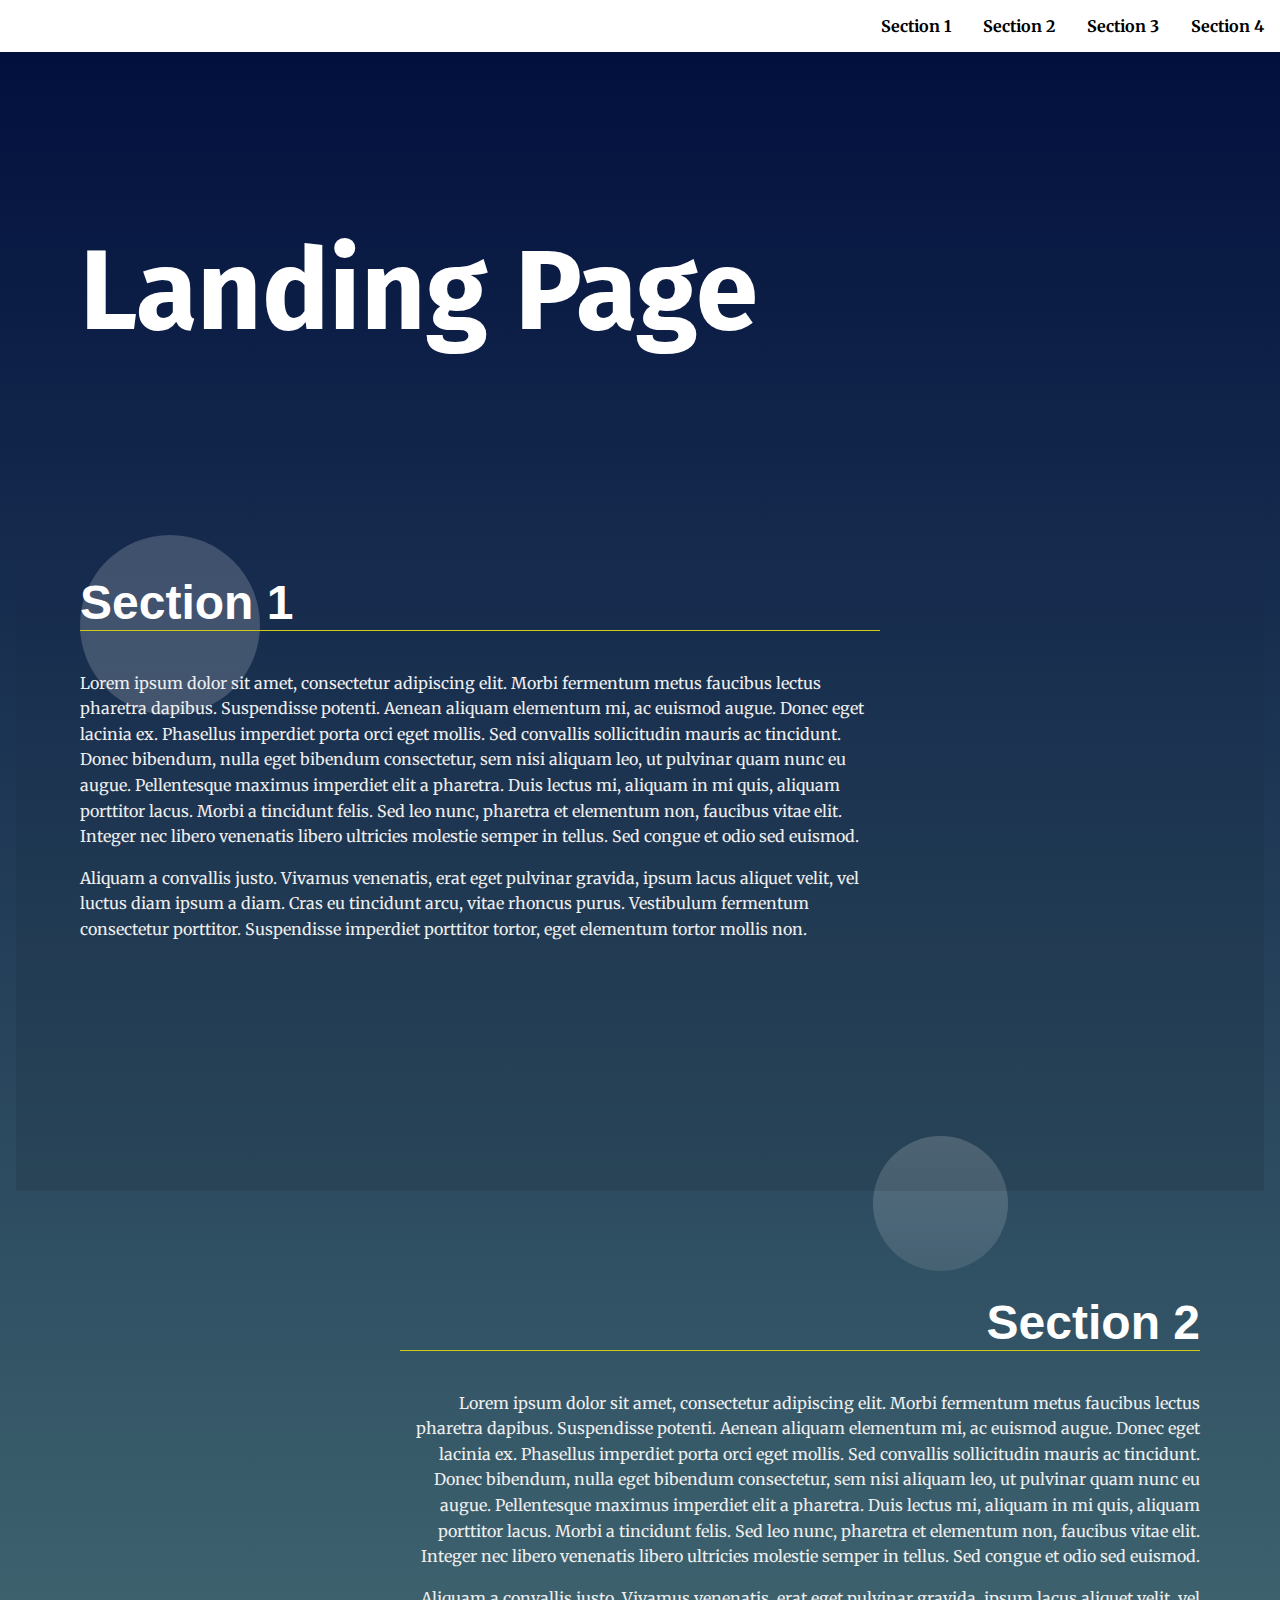
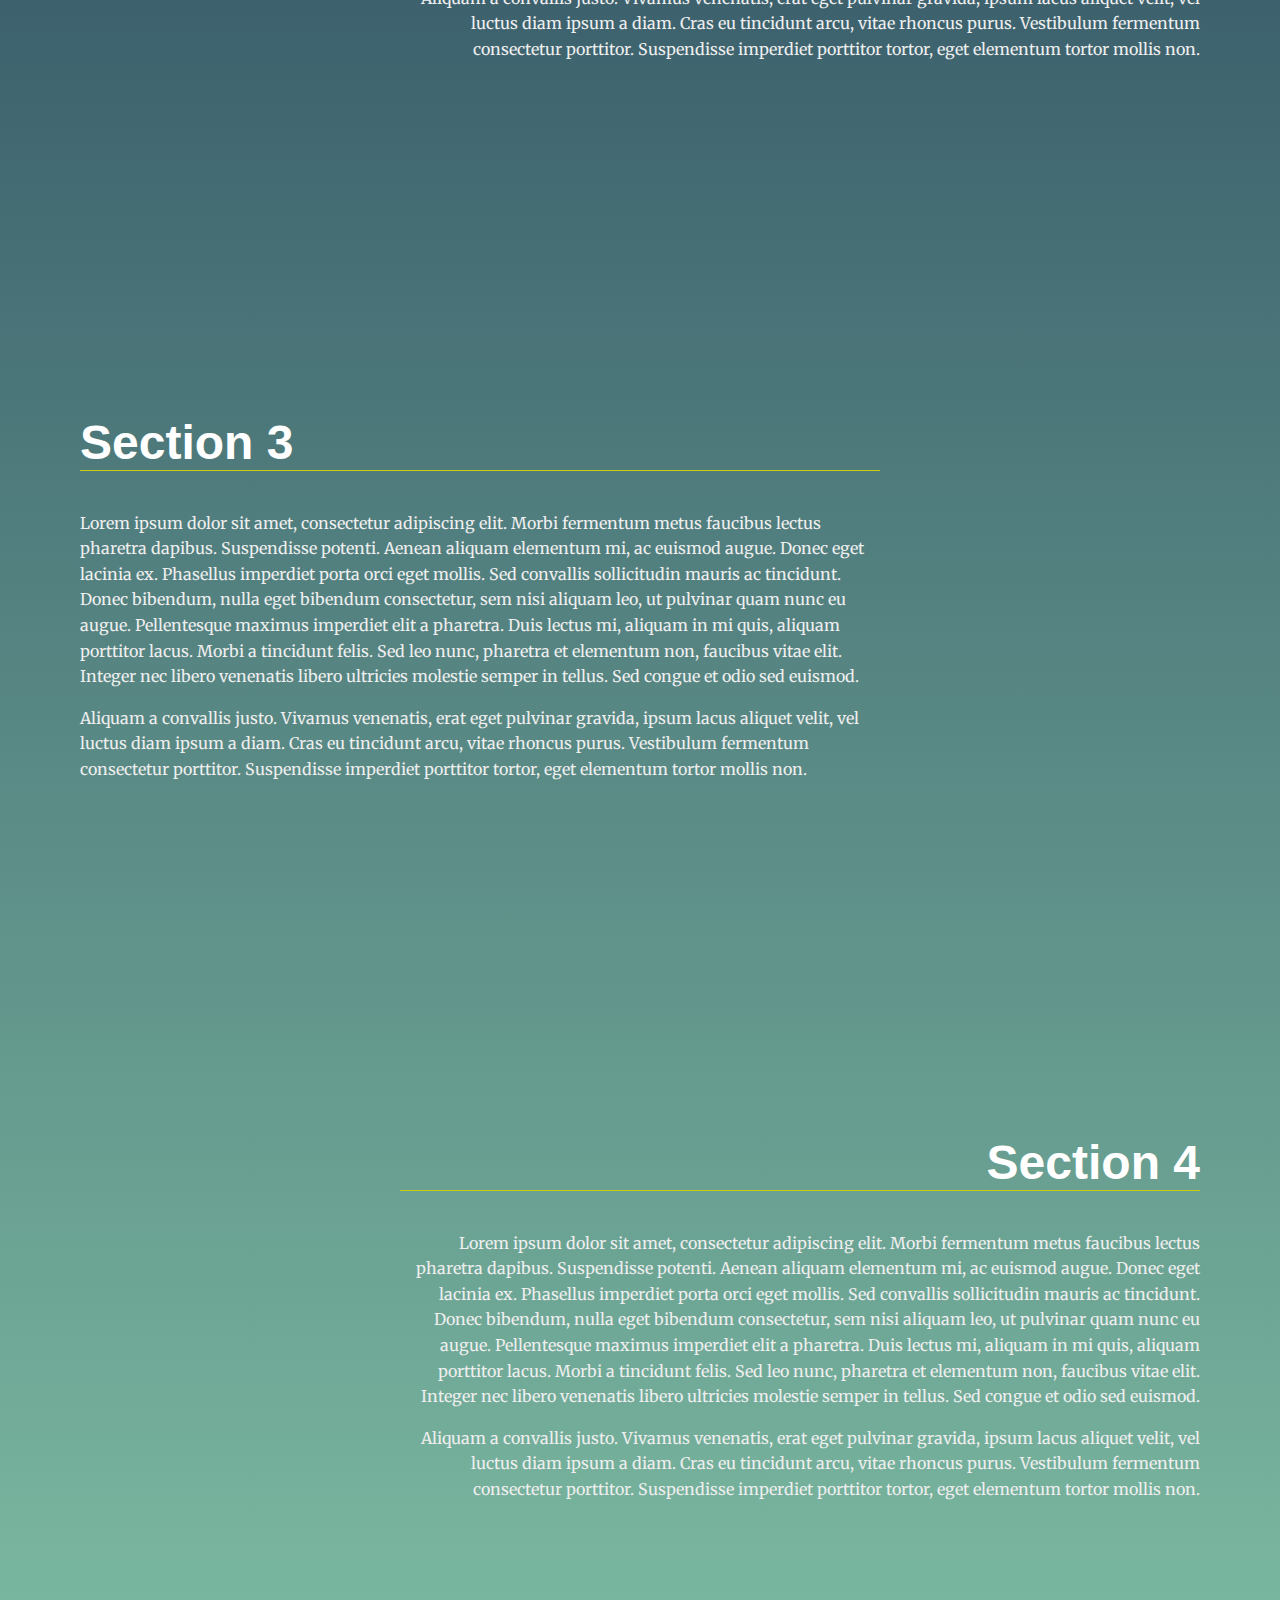
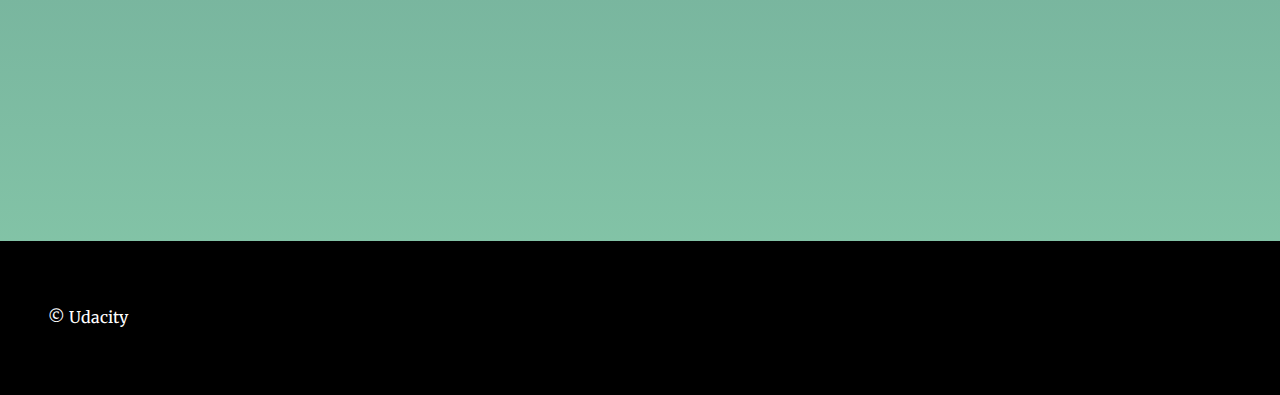
<file: index.html>
<!DOCTYPE html>
<html lang="en">
<head>
  <meta charset="UTF-8">
  <meta name="viewport" content="width=device-width, initial-scale=1.0">
  <meta http-equiv="X-UA-Compatible" content="ie=edge">
  <title>Manipulating the DOM</title>
  <!-- Load Google Fonts -->
  <link href="https://fonts.googleapis.com/css?family=Fira+Sans:900|Merriweather&display=swap" rel="stylesheet">  <!-- Load Styles -->
  <link href="css/styles.css" rel="stylesheet">
</head>
<body>
  <!-- HTML Follows BEM naming conventions
  IDs are only used for sections to connect menu achors to sections -->
  <header class="page__header">
    <nav class="navbar__menu">
      <!-- Navigation starts as empty UL that will be populated with JS -->
      <ul id="navbar__list"></ul>
    </nav>
  </header>
  <main>
    <header class="main__hero">
      <h1>Landing Page </h1>
    </header>
    <!-- Each Section has an ID (used for the anchor) and
    a data attribute that will populate the li node.
    Adding more sections will automatically populate nav.
    The first section is set to active class by default -->
    <section id="section1" data-nav="Section 1" class="your-active-class">
      <div class="landing__container">
        <h2>Section 1</h2>
        <p>Lorem ipsum dolor sit amet, consectetur adipiscing elit. Morbi fermentum metus faucibus lectus pharetra dapibus. Suspendisse potenti. Aenean aliquam elementum mi, ac euismod augue. Donec eget lacinia ex. Phasellus imperdiet porta orci eget mollis. Sed convallis sollicitudin mauris ac tincidunt. Donec bibendum, nulla eget bibendum consectetur, sem nisi aliquam leo, ut pulvinar quam nunc eu augue. Pellentesque maximus imperdiet elit a pharetra. Duis lectus mi, aliquam in mi quis, aliquam porttitor lacus. Morbi a tincidunt felis. Sed leo nunc, pharetra et elementum non, faucibus vitae elit. Integer nec libero venenatis libero ultricies molestie semper in tellus. Sed congue et odio sed euismod.</p>

        <p>Aliquam a convallis justo. Vivamus venenatis, erat eget pulvinar gravida, ipsum lacus aliquet velit, vel luctus diam ipsum a diam. Cras eu tincidunt arcu, vitae rhoncus purus. Vestibulum fermentum consectetur porttitor. Suspendisse imperdiet porttitor tortor, eget elementum tortor mollis non.</p>
      </div>
    </section>
    <section id="section2" data-nav="Section 2">
      <div class="landing__container">
        <h2>Section 2</h2>
        <p>Lorem ipsum dolor sit amet, consectetur adipiscing elit. Morbi fermentum metus faucibus lectus pharetra dapibus. Suspendisse potenti. Aenean aliquam elementum mi, ac euismod augue. Donec eget lacinia ex. Phasellus imperdiet porta orci eget mollis. Sed convallis sollicitudin mauris ac tincidunt. Donec bibendum, nulla eget bibendum consectetur, sem nisi aliquam leo, ut pulvinar quam nunc eu augue. Pellentesque maximus imperdiet elit a pharetra. Duis lectus mi, aliquam in mi quis, aliquam porttitor lacus. Morbi a tincidunt felis. Sed leo nunc, pharetra et elementum non, faucibus vitae elit. Integer nec libero venenatis libero ultricies molestie semper in tellus. Sed congue et odio sed euismod.</p>

        <p>Aliquam a convallis justo. Vivamus venenatis, erat eget pulvinar gravida, ipsum lacus aliquet velit, vel luctus diam ipsum a diam. Cras eu tincidunt arcu, vitae rhoncus purus. Vestibulum fermentum consectetur porttitor. Suspendisse imperdiet porttitor tortor, eget elementum tortor mollis non.</p>
      </div>
    </section>
    <section id="section3" data-nav="Section 3">
      <div class="landing__container">
        <h2>Section 3</h2>
        <p>Lorem ipsum dolor sit amet, consectetur adipiscing elit. Morbi fermentum metus faucibus lectus pharetra dapibus. Suspendisse potenti. Aenean aliquam elementum mi, ac euismod augue. Donec eget lacinia ex. Phasellus imperdiet porta orci eget mollis. Sed convallis sollicitudin mauris ac tincidunt. Donec bibendum, nulla eget bibendum consectetur, sem nisi aliquam leo, ut pulvinar quam nunc eu augue. Pellentesque maximus imperdiet elit a pharetra. Duis lectus mi, aliquam in mi quis, aliquam porttitor lacus. Morbi a tincidunt felis. Sed leo nunc, pharetra et elementum non, faucibus vitae elit. Integer nec libero venenatis libero ultricies molestie semper in tellus. Sed congue et odio sed euismod.</p>

        <p>Aliquam a convallis justo. Vivamus venenatis, erat eget pulvinar gravida, ipsum lacus aliquet velit, vel luctus diam ipsum a diam. Cras eu tincidunt arcu, vitae rhoncus purus. Vestibulum fermentum consectetur porttitor. Suspendisse imperdiet porttitor tortor, eget elementum tortor mollis non.</p>
      </div>
    </section>

    </section>
      <section id="section4" data-nav="Section 4">
        <div class="landing__container">
          <h2>Section 4</h2>
          <p>Lorem ipsum dolor sit amet, consectetur adipiscing elit. Morbi fermentum metus faucibus lectus pharetra dapibus. Suspendisse potenti. Aenean aliquam elementum mi, ac euismod augue. Donec eget lacinia ex. Phasellus imperdiet porta orci eget mollis. Sed convallis sollicitudin mauris ac tincidunt. Donec bibendum, nulla eget bibendum consectetur, sem nisi aliquam leo, ut pulvinar quam nunc eu augue. Pellentesque maximus imperdiet elit a pharetra. Duis lectus mi, aliquam in mi quis, aliquam porttitor lacus. Morbi a tincidunt felis. Sed leo nunc, pharetra et elementum non, faucibus vitae elit. Integer nec libero venenatis libero ultricies molestie semper in tellus. Sed congue et odio sed euismod.</p>

          <p>Aliquam a convallis justo. Vivamus venenatis, erat eget pulvinar gravida, ipsum lacus aliquet velit, vel luctus diam ipsum a diam. Cras eu tincidunt arcu, vitae rhoncus purus. Vestibulum fermentum consectetur porttitor. Suspendisse imperdiet porttitor tortor, eget elementum tortor mollis non.</p>
        </div>
    </section>
  </main>
  <footer class="page__footer">
    <p>&copy Udacity</p>
  </footer>

  <script src="js/app.js"></script>

</body>
</html>
</file>
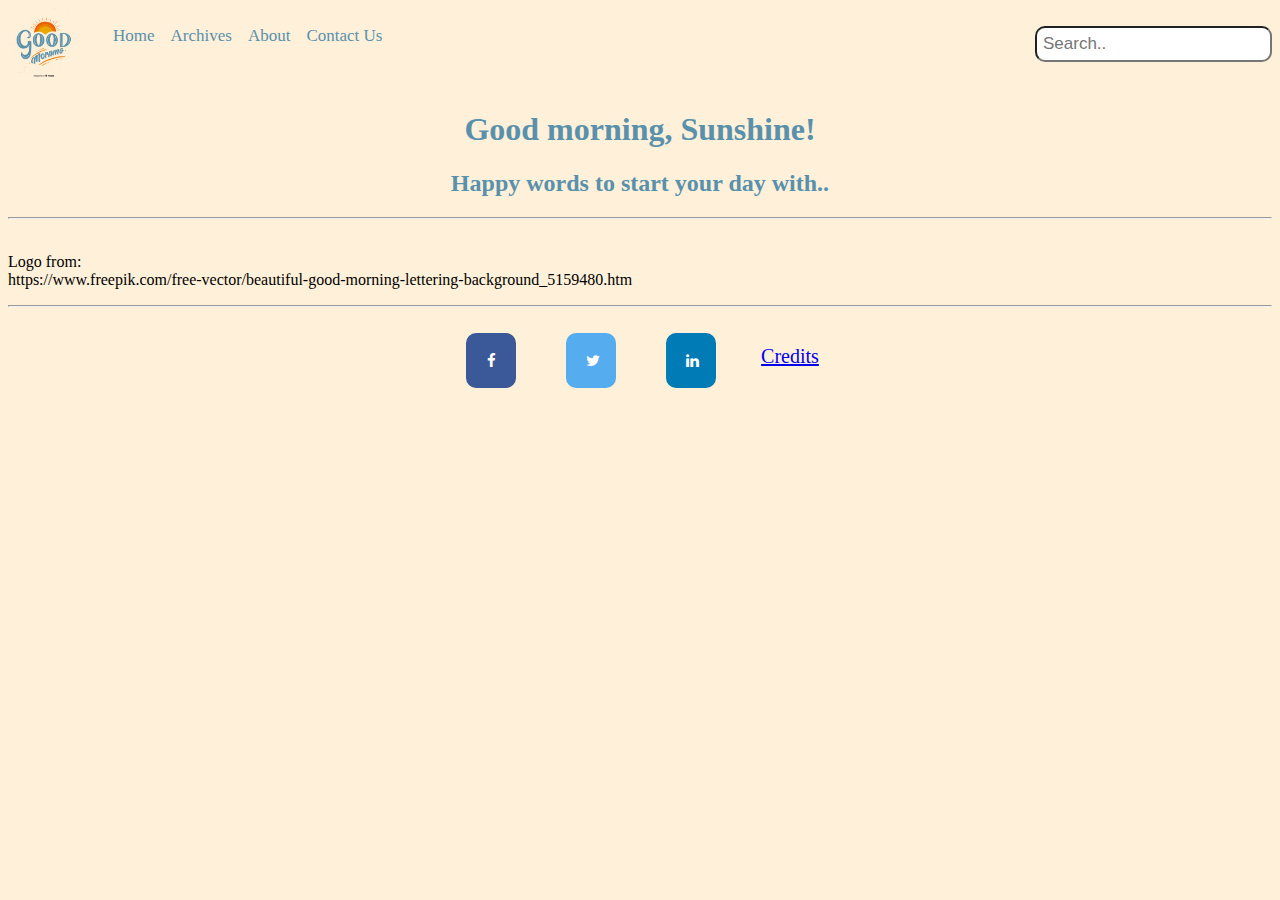
<file: credits.html>
<!doctype html>
<html lang="en">
	<head>
		<meta charset="utf-8">
		<meta name="viewport" content="width=device-width, initial-scale=1">
		<title>credits</title>
		<link rel="stylesheet" type="text/css" href="css/main.css">
	</head>

	<body>

		<nav>
			<a href="index.html">
				<img  src="images/logo.jpg" alt="logo" class="logo">
			</a>
			<ul>
				<li><a href="index.html">Home</a></li>
				<li><a href="#archives">Archives</a></li>
				<li><a href="#about">About</a></li>
				<li><a href="#contact">Contact Us</a></li>
				<li><input type="text" placeholder="Search.."></li>
			</ul>
		</nav>

		<header id="header">
			<h1 class="sitetitle">Good morning, Sunshine!</h1>
			<h2 class="about">Happy words to start  your day with..</h2>
			<hr>
		</header>

		<section>
			<p> Logo from:
				<br>
				https://www.freepik.com/free-vector/beautiful-good-morning-lettering-background_5159480.htm
			</p>

			<hr>
		</section>

		<footer>
			<a href="#" class="fa fa-facebook"></a>
			<a href="#" class="fa fa-twitter"></a>
			<a href="#" class="fa fa-linkedin"></a>
			<a href="credits.html">Credits</a>
		</footer>

	</body>
</html>
</file>
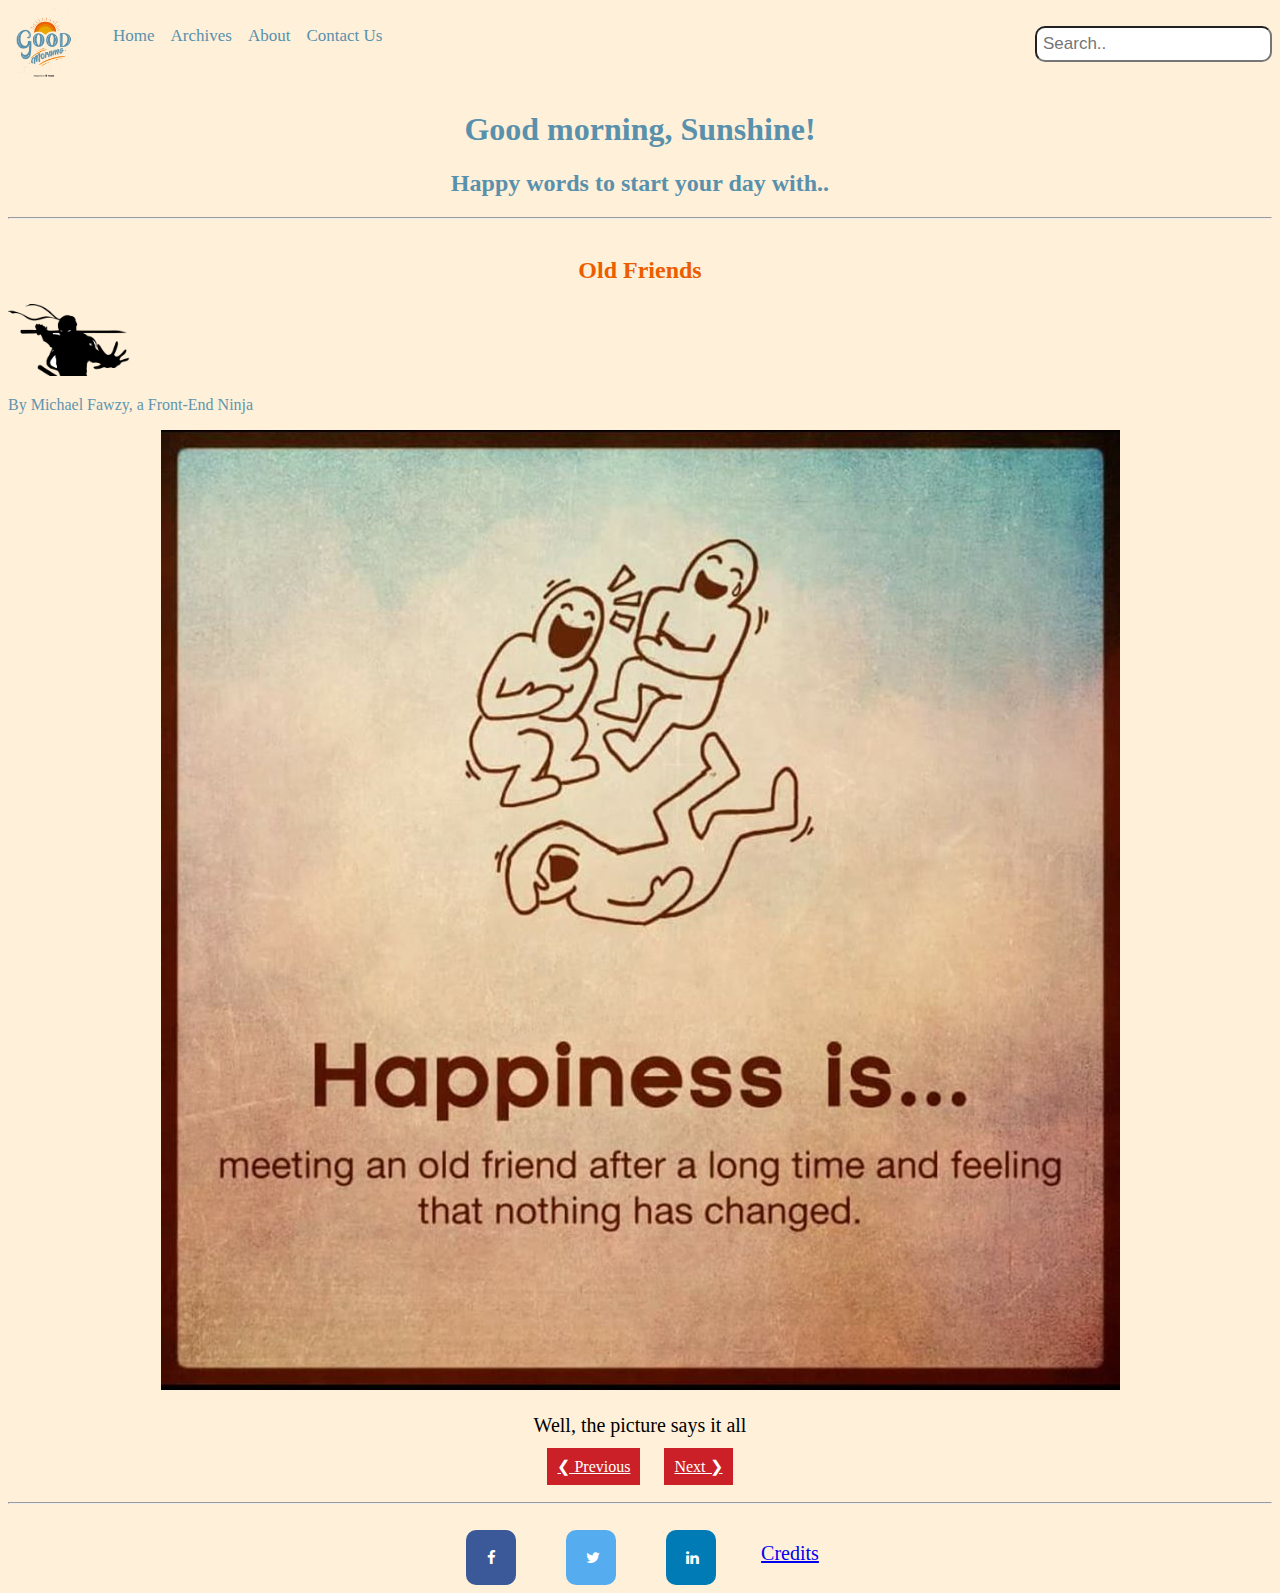
<file: third-post.html>
<!doctype html>
<html lang="en">
	<head>
		<meta charset="utf-8">
		<meta name="viewport" content="width=device-width, initial-scale=1">
		<title>Old Friends</title>
		<link rel="stylesheet" type="text/css" href="css/blogPost.css">
		<!-- Sharing buttons script from Sharethis.com-->
		<script src="https://platform-api.sharethis.com/js/sharethis.js#property=5dd040134c40dd0012f50271&product=inline-share-buttons" async="async"></script>
	</head>

	<body>

		<nav>
			<a href="index.html">
				<img  src="images/logo.jpg" alt="logo" class="logo">
			</a>
			<ul>
				<li><a href="index.html">Home</a></li>
				<li><a href="#archives">Archives</a></li>
				<li><a href="#about">About</a></li>
				<li><a href="#contact">Contact Us</a></li>
				<li><input type="text" placeholder="Search.."></li>
			</ul>
		</nav>

		<header id="header">
			<h1 class="sitetitle">Good morning, Sunshine!</h1>
			<h2 class="about">Happy words to start  your day with..</h2>
			<hr>
		</header>

		<article class="blogPost">

			<div class="postTitle">
				<h2 class="postTitle">Old Friends</h2>
			</div>

			<section class="autherInfo">
				<img src="images/Ninja.png" alt="avatar" class="avatar">
				<p>By Michael Fawzy, a Front-End Ninja</p>

			</section>

			<img src="images/Old-Friends.jpg" alt="Old-Friends-Photo" class="blogpostPhoto">

			<div class="postContent">

			    <p>
					Well, the picture says it all
				</p>

				<div class="sharethis-inline-share-buttons"></div>

			</div>

			<div class="next-prev">
				<a class="prev" href="second-post.html"> ❮ Previous</a>
				<a class="next" href="#"> Next  ❯</a>
			</div>

			<br>

			<hr>
		</article>

		<footer>
			<a href="#" class="fa fa-facebook"></a>
			<a href="#" class="fa fa-twitter"></a>
			<a href="#" class="fa fa-linkedin"></a>
			<a href="credits.html">Credits</a>

		</footer>

	</body>
</html>
</file>
<file: css/styles.css>
/*
 *
 * CSS written based on SMACSS architecture.
 * To learn more, visit: http://smacss.com/
 *
 * For simplicity, no reset or normalize is added.
 * To learn more, visit: https://css-tricks.com/reboot-resets-reasoning/
 *
*/


/* ---- Base Rules ---- */

/*html {
  scroll-behavior: smooth;
}
*/

body {
    background: rgb(136,203,171);
    background: linear-gradient(0deg, rgba(136,203,171,1) 0%, rgba(0,13,60,1) 100%);
    margin: 0;
    font-family: 'Merriweather', serif;
    color: #fff;
}


/* Typeography General*/
h1 {
    font-family: 'Fira Sans', sans-serif;
    font-size: 3em;
    margin: 2em 1rem;
}

@media only screen and (min-width: 35em){
    h1 {
        font-size: 7em;
        margin: 2em 4rem 1em;
    }
}

h2 {
    border-bottom: 1px solid #cc1;
    font-family: 'Oxygen', Sans-Serif;
    font-size: 3em;
    color: #fff;
}

p {
    line-height: 1.6em;
    color: #eee;
}

/* ---- Layout Rules ---- */
main {
    margin: 10vh 1em 10vh;
}

.main-hero {
    min-height: 40vh;
    padding-top: 3em;
}

section {
    position: relative;
    min-height: 80vh;
}


/* ---- Module Rules ---- */

/* Navigation Styles*/
.navbar__menu ul {
    padding-left: 0;
    margin: 0;
    text-align: right;
}

.navbar__menu li {
    display: inline-block;

}

.navbar__menu .menu__link {
    display: block;
    padding: 1em;
    font-weight: bold;
    text-decoration: none;
    color: #000;
}

.navbar__menu .menu__link:hover {
    background: #333;
    color: #fff;
    transition: ease 0.3s all;
}

/* Header Styles */
.page__header {
    background: #fff;
    position: fixed;
    top: 0;
    width: 100%;
    z-index: 5;
}

/* Footer Styles */
.page__footer {
    background: #000;
    padding: 3em;
    color: #fff;
}

.page__footer p{
    color: #fff;
}


/* ---- Theme Rules ---- */
/* Landing Container Styles */
.landing__container {
    padding: 1em;
    text-align: left;
}

@media only screen and (min-width: 35em){
    .landing__container {
        max-width: 50em;
        padding: 4em;
    }
}

section:nth-of-type(even) .landing__container {
    margin-right: 0;
    margin-left: auto;
    text-align: right;
}

/* Background Circles */
/* Note that background circles are created with psuedo elements before and after */
/* Circles appear to be random do to use of :nth-of-type psuedo class */
section:nth-of-type(odd) .landing__container::before {
    content: '';
    background: rgba(255, 255, 255, 0.187);
    position: absolute;
    z-index: -5;
    width: 20vh;
    height: 20vh;
    border-radius: 50%;
    opacity: 0;
    transition: ease 0.5s all;
}

section:nth-of-type(even) .landing__container::before {
    content: '';
    background: rgb(255,255,255);
    background: linear-gradient(0deg, rgba(255,255,255,.1) 0%, rgba(255,255,255,.2) 100%);
    position: absolute;
    top: 3em;
    right: 3em;
    z-index: -5;
    width: 10vh;
    height: 10vh;
    border-radius: 50%;
    opacity: 0;
    transition: ease 0.5s all;
}

section:nth-of-type(3n) .landing__container::after {
    content: '';
    background: rgb(255,255,255);
    background: linear-gradient(0deg, rgba(255,255,255,.1) 0%, rgba(255,255,255,.2) 100%);
    position: absolute;
    right: 0;
    bottom: 0;
    z-index: -5;
    width: 10vh;
    height: 10vh;
    border-radius: 50%;
    opacity: 0;
    transition: ease 0.5s all;
}

section:nth-of-type(3n + 1) .landing__container::after {
    content: '';
    background: rgb(255,255,255);
    background: linear-gradient(0deg, rgba(255,255,255,.1) 0%, rgba(255,255,255,.2) 100%);
    position: absolute;
    right: 20vw;
    bottom: -5em;
    z-index: -5;
    width: 15vh;
    height: 15vh;
    border-radius: 50%;
    opacity: 0;
    transition: ease 0.5s all;
}


/* ---- Theme State Rules ---- */
/* Section Active Styles */
/* Note: your-active-class class is applied through javascript. You should update the class here and in the index.html to what you set in your javascript file.  */
section.your-active-class {
    background: rgb(0, 0, 0);
    background: linear-gradient(0deg, rgba(0, 0, 0, 0.1) 0%, rgba(0, 0, 0, 0) 100%);
}

section.your-active-class .landing__container::before {
    opacity: 1;
    animation: rotate 4s linear 0s infinite forwards;
}

section.your-active-class .landing__container::after {
    opacity: 1;
    animation: rotate 5s linear 0s infinite forwards reverse;
}

/* Section Active Styles Keyframe Animations */
@keyframes rotate {
	from {
		transform: rotate(0deg)
		           translate(-1em)
		           rotate(0deg);
	}
	to {
		transform: rotate(360deg)
		           translate(-1em)
		           rotate(-360deg);
	}
}
</file>
<file: css/main.css>
@import url("https://cdnjs.cloudflare.com/ajax/libs/font-awesome/4.7.0/css/font-awesome.min.css");
@import "socialMedia.css";
@import "card.css";


img, embed, object, video {max-width: 100%}
button {
	min-width: 48px;
	min-height: 48px;
}

header {
	display: block;
}

body {
	background-color: #fff0d9;
	display: grid;
	grid-row-gap: 10px
}

.logo {
	height: 72px;
    margin-right: 1em;
    vertical-align: top;
    /*margin-top: 12px;*/
}

.upperNavBar {
	display: inline-block;
	text-align: center;
}

nav {
	display: block;
}

nav ul {
	display: inline;
	list-style: none;
}

nav a {
	float: left;
	display: inline-block;
	color: black;
	text-align: center;
	padding-right: 16px;
	text-decoration: none;
	font-size: 17px;
    color: #5991ac;
}

nav input[type=text] {
	display: block;
	float: right;
	padding: 6px;
	margin-left: 5px;
	font-size: 17px;
    border-radius: 10px;
}

.sitetitle, .about {
	text-align: center;
	color: #5991ac;
}

.mainphoto {
	margin:auto;
	width: 35%
}

h2 {
	color: #7d97ad;
}

.postphoto {
	margin: auto;
	width: 150px;
}

.sectiontitle {
	text-align: center;
}

.blogPosts {
	display: flex;
	flex-wrap: wrap;
	justify-content: space-around;
}


figure {
	text-align: center;
}

footer {
	display: flex;
	flex-wrap: wrap;
	justify-content: center;
	align-items: self-end;
}

footer a{
    float: right;
    font-size: 20px;
    padding: 20px;
}
</file>
<file: css/blogPost.css>
@import url("https://cdnjs.cloudflare.com/ajax/libs/font-awesome/4.7.0/css/font-awesome.min.css");
@import "socialMedia.css";


img, embed, object, video {max-width: 100%}
button {
	min-width: 48px;
	min-height: 48px;
}

.postContent p {
	font-size: 20px;
}

header {
	display: block;
}

body {
	background-color: #fff0d9;
	display: grid;
	grid-row-gap: 10px
}

.logo {
	height: 72px;
    margin-right: 1em;
    vertical-align: top;
}

nav {
	display: block;
}

nav ul {
	display: inline;
	list-style: none;
}

nav a {
	float: left;
	display: inline-block;
	color: black;
	text-align: center;
	padding-right: 16px;
	text-decoration: none;
	font-size: 17px;
    color: #5991ac;
}

nav input[type=text] {
	display: block;
	float: right;
	padding: 6px;
	margin-left: 5px;
	font-size: 17px;
    border-radius: 10px;
}

.sitetitle, .about {
	text-align: center;
	color: #5991ac;
}

h2 {
	color: #7d97ad;
}

.postphoto {
	margin: auto;
	width: 150px;
}

.sectiontitle {
	text-align: center;
}

.blogPosts {
	display: flex;
	flex-wrap: wrap;
	justify-content: space-around;
}

.blogPost {
	text-align: center;
    }

.postTitle {
	color: #ec5d00;
}

.avatar {
	display: inline-block;
	height: 72px;
    margin-right: 1em;
}

.autherInfo {
	text-align: left;
	color: #6095ae;
}

next-prev {
	display: block;
}

.next, .prev {
	background-color: #cb2027;
	color: white;
	padding: 10px;
	margin: 10px;
}

footer {
	display: flex;
	flex-wrap: wrap;
	justify-content: center;
	align-items: self-end;
}

footer a{
    float: right;
    font-size: 20px;
    padding: 20px;
}
</file>
